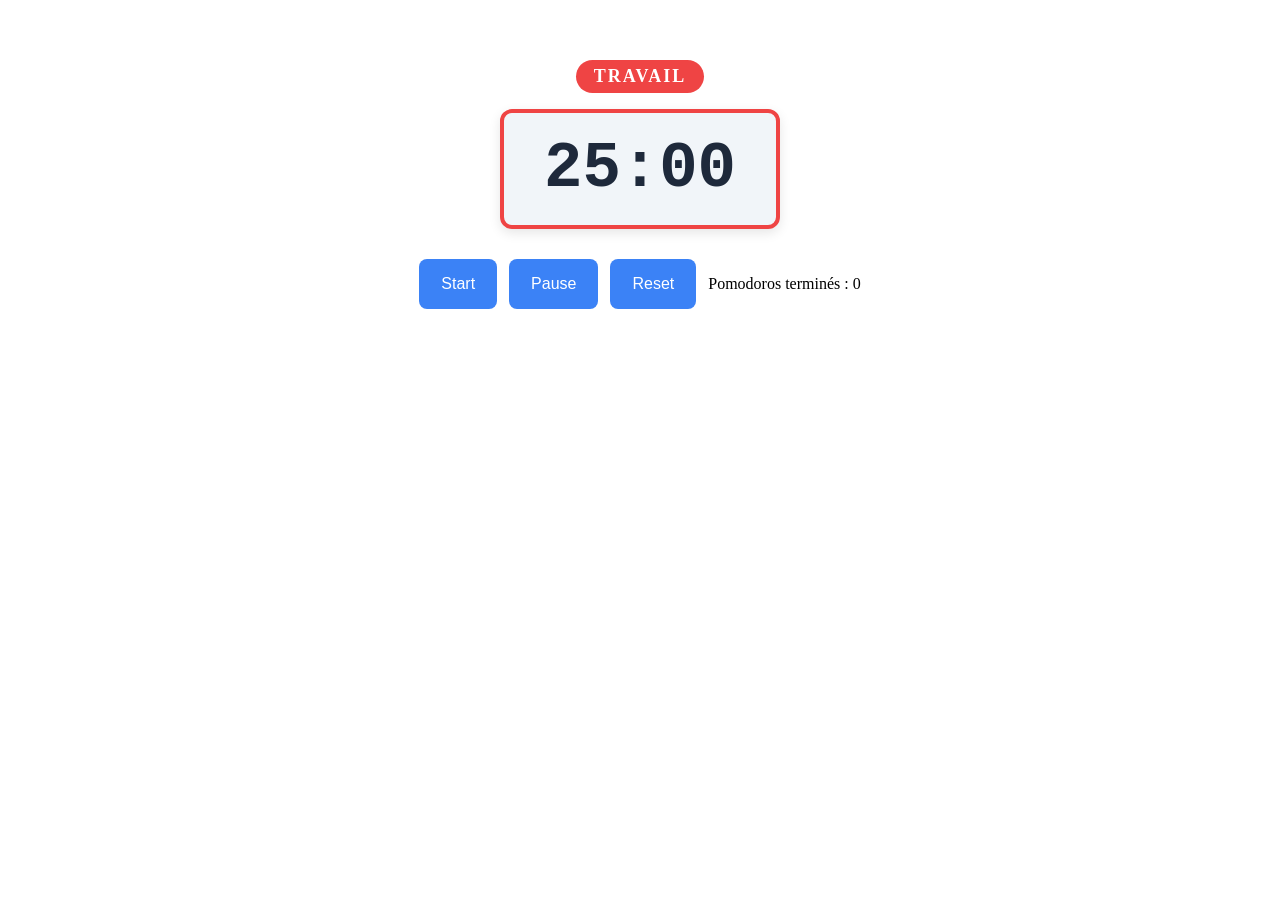
<file: rush-01/index.html>
<!DOCTYPE html>
<html lang="fr">
<head>
    <meta charset="UTF-8">
    <meta name="viewport" content="width=device-width, initial-scale=1.0">
    <title>Pomodoro Timer</title>
    <link rel="stylesheet" href="style.css">
    
</head>
<body>

    <div id="mode"></div>
    <div id="chrono"></div>
    
    <div class="controls">
        <button id ='start'>Start</button>
        <button id="pause">Pause</button>
        <button id="reset">Reset</button>
        <p>Pomodoros terminés : <span id="compteur">0</span></p>
    </div>

    <script src="script.js"></script>
</body>
</html>
</file>
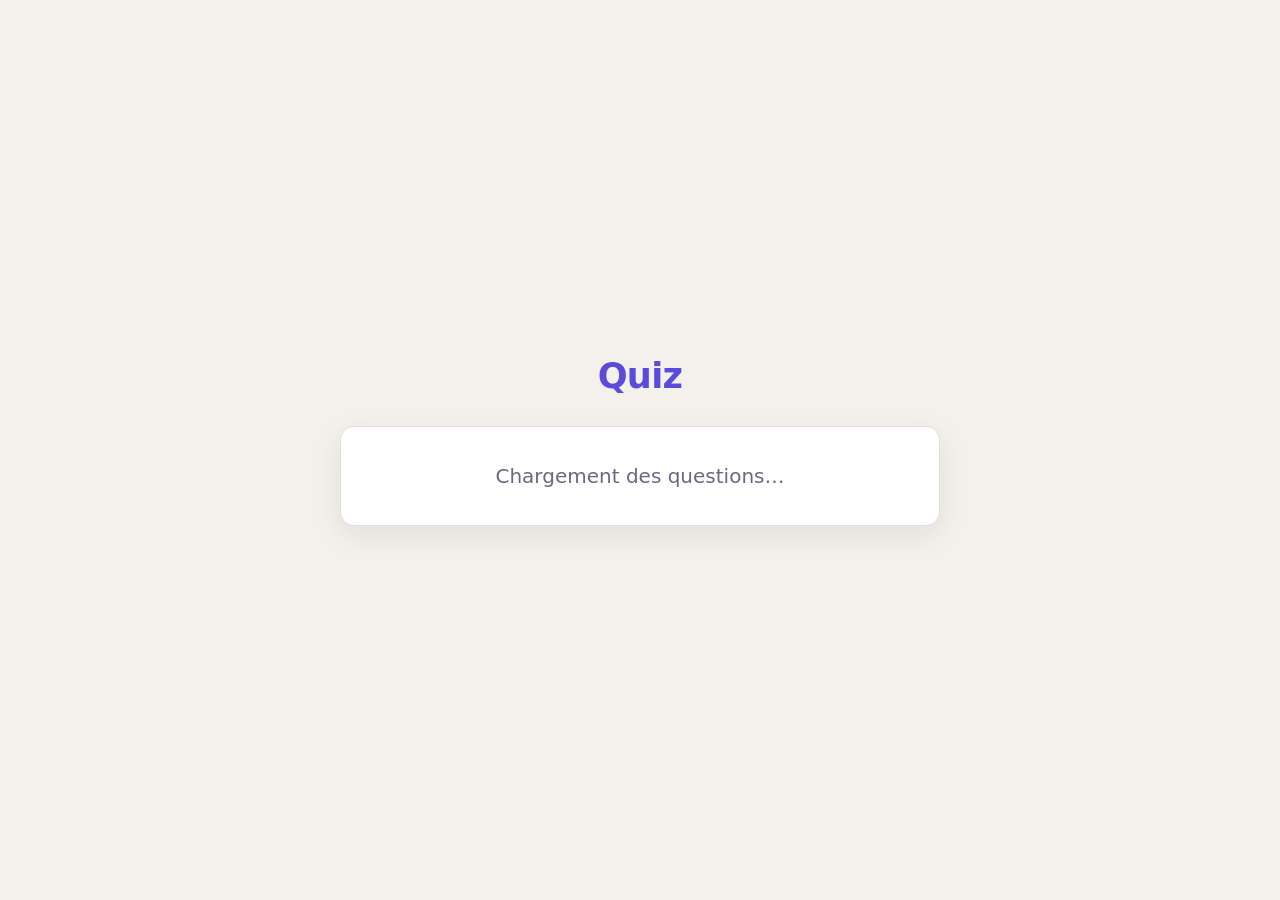
<file: rush-03/index.html>
<!DOCTYPE html>
<html lang="fr">
<head>
    <meta charset="UTF-8">
    <meta name="viewport" content="width=device-width, initial-scale=1.0">
    <title>Quiz</title>
    <link rel="stylesheet" href="style.css">
</head>
<body>
    <h1>Quiz</h1>
    <h2 id="titre"></h2>

    <div id="reponses">

    </div>


    <script src="script.js"></script>
</body>
</html>
</file>
<file: rush-01/style.css>
#mode {
    width: fit-content;
    margin: 60px auto 16px;
    padding: 6px 18px;
    font-size: 18px;
    font-weight: bold;
    text-transform: uppercase;
    letter-spacing: 2px;
    color: white;
    background-color: #ef4444;
    border-radius: 999px;
    transition: background-color 0.3s;
}

#chrono {
    width: fit-content;
    margin: 0 auto;
    padding: 20px 40px;
    font-family: "Courier New", monospace;
    font-size: 64px;
    font-weight: bold;
    color: #1e293b;
    background-color: #f1f5f9;
    border-radius: 12px;
    box-shadow: 0 4px 12px rgba(0, 0, 0, 0.1);
    border: 4px solid #ef4444;
    transition: border-color 0.3s, background-color 0.3s;
}

/* Mode pause : tout passe au vert */
body.mode-pause #mode {
    background-color: #22c55e;
}

body.mode-pause #chrono {
    border-color: #22c55e;
    background-color: #f0fdf4;
}

.controls {
    display: flex;
    justify-content: center;
    gap: 12px;
    margin-top: 30px;
}

.controls button {
    padding: 10px 22px;
    font-size: 16px;
    border: none;
    border-radius: 8px;
    background-color: #3b82f6;
    color: white;
    cursor: pointer;
    transition: background-color 0.2s, transform 0.1s;
}

.controls button:hover {
    background-color: #2563eb;
}

.controls button:active {
    transform: scale(0.96);
}
</file>
<file: rush-03/style.css>
/* ===== Variables ===== */
:root {
    --bg: #f4f1ec;
    --carte: #ffffff;
    --texte: #1f1d2b;
    --texte-doux: #6b6880;
    --accent: #5b4bdb;
    --accent-doux: #ece9fd;
    --bordure: #e3dfd8;
    --ombre: 0 10px 30px rgba(31, 29, 43, 0.08);
    --rayon: 14px;
}

@media (prefers-color-scheme: dark) {
    :root {
        --bg: #14131c;
        --carte: #1e1d29;
        --texte: #f0eef7;
        --texte-doux: #a29fb8;
        --accent: #8b7fff;
        --accent-doux: #2a2740;
        --bordure: #2f2d3d;
        --ombre: 0 10px 30px rgba(0, 0, 0, 0.35);
    }
}

/* ===== Base ===== */
* {
    box-sizing: border-box;
    margin: 0;
    padding: 0;
}

body {
    min-height: 100vh;
    max-width: 640px;
    margin: 0 auto;
    padding: 48px 20px;
    display: flex;
    flex-direction: column;
    justify-content: center;
    gap: 24px;
    background: var(--bg);
    color: var(--texte);
    font-family: system-ui, -apple-system, "Segoe UI", Roboto, sans-serif;
    line-height: 1.5;
}

/* ===== Titre principal ===== */
h1 {
    text-align: center;
    font-size: 2.2rem;
    font-weight: 800;
    letter-spacing: -0.02em;
    color: var(--accent);
}

/* ===== Question ===== */
#titre {
    background: var(--carte);
    border: 1px solid var(--bordure);
    border-radius: var(--rayon);
    box-shadow: var(--ombre);
    padding: 28px 24px;
    font-size: 1.25rem;
    font-weight: 600;
    text-align: center;
    min-height: 100px;
    display: flex;
    align-items: center;
    justify-content: center;
}

/* Etat de chargement (avant que la question arrive) */
#titre:empty::before {
    content: "Chargement des questions…";
    color: var(--texte-doux);
    font-weight: 400;
}

/* ===== Réponses ===== */
#reponses {
    display: grid;
    grid-template-columns: 1fr 1fr;
    gap: 12px;
}

#reponses button {
    background: var(--carte);
    color: var(--texte);
    border: 2px solid var(--bordure);
    border-radius: var(--rayon);
    padding: 16px 18px;
    font: inherit;
    font-size: 1rem;
    font-weight: 500;
    text-align: left;
    cursor: pointer;
    transition: transform 0.15s ease, border-color 0.15s ease, background 0.15s ease;
}

#reponses button:hover {
    border-color: var(--accent);
    background: var(--accent-doux);
    transform: translateY(-2px);
}

#reponses button:active {
    transform: translateY(0);
}

#reponses button:focus-visible {
    outline: 3px solid var(--accent);
    outline-offset: 2px;
}

#reponses button:disabled {
    cursor: default;
}

#reponses button:disabled:not(.correct):not(.faux) {
    opacity: 0.55;
    background: var(--carte);
    border-color: var(--bordure);
    transform: none;
}

/* ===== Bonne / mauvaise réponse ===== */
#reponses button.correct,
#reponses button.correct:hover {
    background: #e3f6e8;
    border-color: #2f9e55;
    color: #1d6b38;
    transform: none;
}

#reponses button.faux,
#reponses button.faux:hover {
    background: #fde8e8;
    border-color: #d64545;
    color: #9b2c2c;
    transform: none;
    animation: secousse 0.35s ease;
}

@media (prefers-color-scheme: dark) {
    #reponses button.correct,
    #reponses button.correct:hover {
        background: #183524;
        border-color: #4cc274;
        color: #9be3b2;
    }

    #reponses button.faux,
    #reponses button.faux:hover {
        background: #3a1c1f;
        border-color: #ef6b6b;
        color: #f5b0b0;
    }
}

@keyframes secousse {
    0%, 100% { translate: 0; }
    25% { translate: -6px; }
    75% { translate: 6px; }
}

/* ===== Mobile ===== */
@media (max-width: 520px) {
    body {
        padding: 32px 16px;
        justify-content: flex-start;
    }

    h1 {
        font-size: 1.8rem;
    }

    #titre {
        font-size: 1.1rem;
        padding: 22px 18px;
    }

    #reponses {
        grid-template-columns: 1fr;
    }
}
</file>
